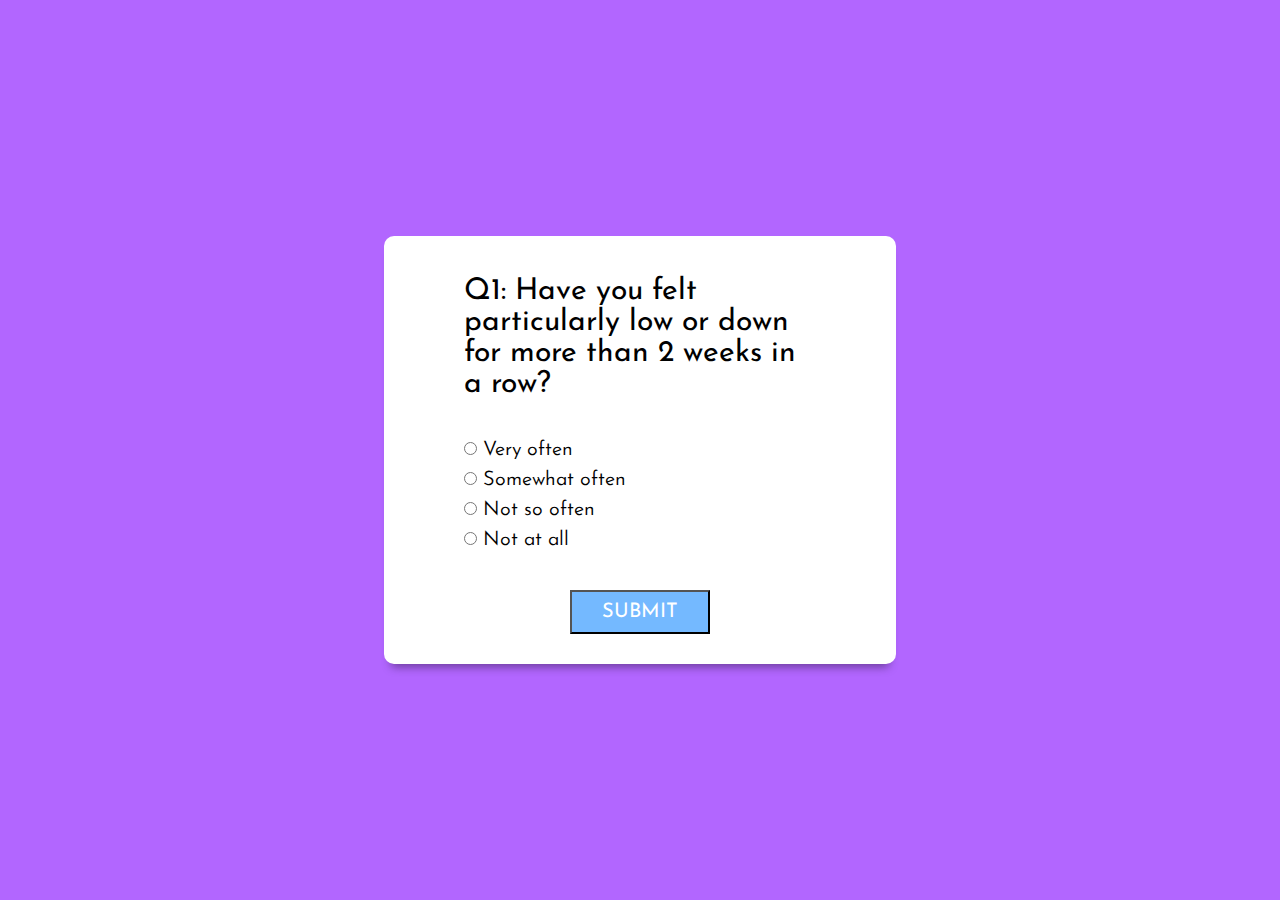
<file: mental/mental_index.html>
<!DOCTYPE html>
<html lang="en">

<head>
    <meta charset="UTF-8">
    <meta http-equiv="X-UA-Compatible" content="IE=edge">
    <meta name="viewport" content="width=device-width, initial-scale=1.0">
    <title>Health is Wealth- Mental Test</title>
    <link rel="stylesheet" href="mental_style.css">
    <link rel="icon" href="/favicon.png" type="image/png">

</head>

<body>
    <div class="main">
        <div class="inner">
            <h2 class="question">Question </h2>
            <ul>
                <li>
                    <input type="radio" name='answer' class='answer' id="ans1">
                    <label for="ans1" id="option1">Answer option</label>
                </li>
                <li>
                    <input type="radio" name='answer' class='answer' id="ans2">
                    <label for="ans2" id="option2">Answer option</label>
                </li>
                <li>
                    <input type="radio" name='answer' class='answer' id="ans3">
                    <label for="ans3" id="option3">Answer option</label>
                </li>
                <li>
                    <input type="radio" name='answer' class='answer' id="ans4">
                    <label for="ans4" id="option4">Answer option</label>
                </li>
                <button id="submit">Submit</button>
                <div id="showsurvey" class="survey"></div>
            </ul>
        </div>
    </div>
    <script src="mental_script.js"></script>
</body>

</html>
</file>
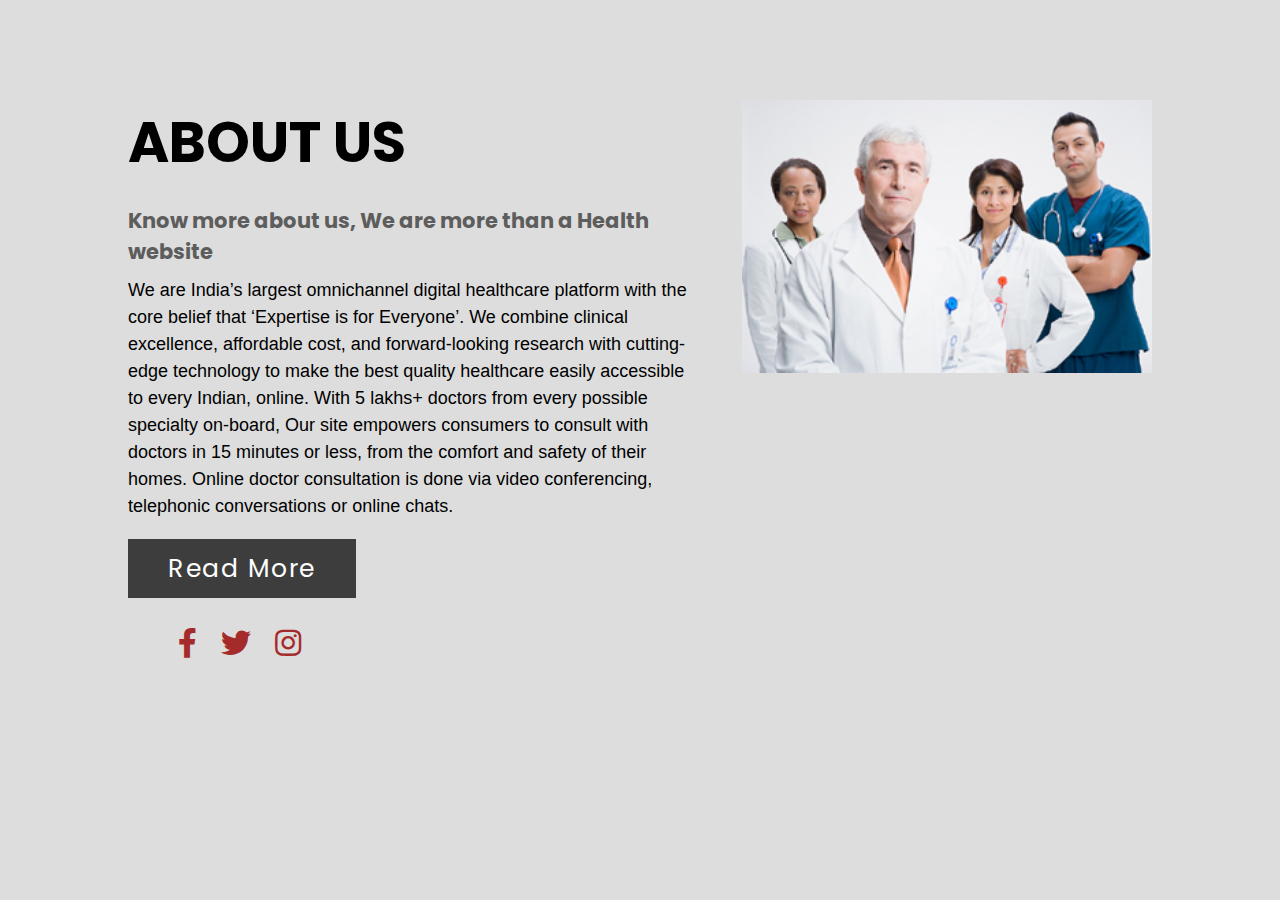
<file: navbar/aboutus.html>
<!DOCTYPE html>
<html>
<head>
	<title>About Us </title>
	<meta charset="utf-8">
	<meta name="viewport" content="width=device-width, initial-scale=1.0">
    <link rel="stylesheet" type="text/css" href="aboutus.css">
	<link rel="stylesheet" href="https://pro.fontawesome.com/releases/v5.10.0/css/all.css">
    <link rel="icon" href="/favicon.png" type="image/png">
	
</head>	
<body>
	<div class="section">
		<div class="container">
			<div class="content-section">
				<div class="title">
					<h1>About Us</h1>
				</div>
				<div class="content">
					<h3>Know more about us, We are more than a Health website</h3>
					<p>We are India’s largest omnichannel digital healthcare platform with the core belief that ‘Expertise is for Everyone’. We combine clinical excellence, affordable cost, and forward-looking research with cutting-edge technology to make the best quality healthcare easily accessible to every Indian, online.
                        With 5 lakhs+ doctors from every possible specialty on-board, Our site empowers consumers to consult with doctors in 15 minutes or less, from the comfort and safety of their homes. Online doctor consultation is done via video conferencing, telephonic conversations or online chats.
                    </p>
					<div class="button">
						<a href="">Read More</a>
					</div>
				</div>
				<div class="social">
					<a href=""><i class="fab fa-facebook-f"></i></a>
					<a href=""><i class="fab fa-twitter"></i></a>
					<a href=""><i class="fab fa-instagram"></i></a>
				</div>
			</div>
			<div class="image-section">
				<img src="aboutus.jpg">
			</div>
		</div>
	</div>
	
</body>
</html>
</file>
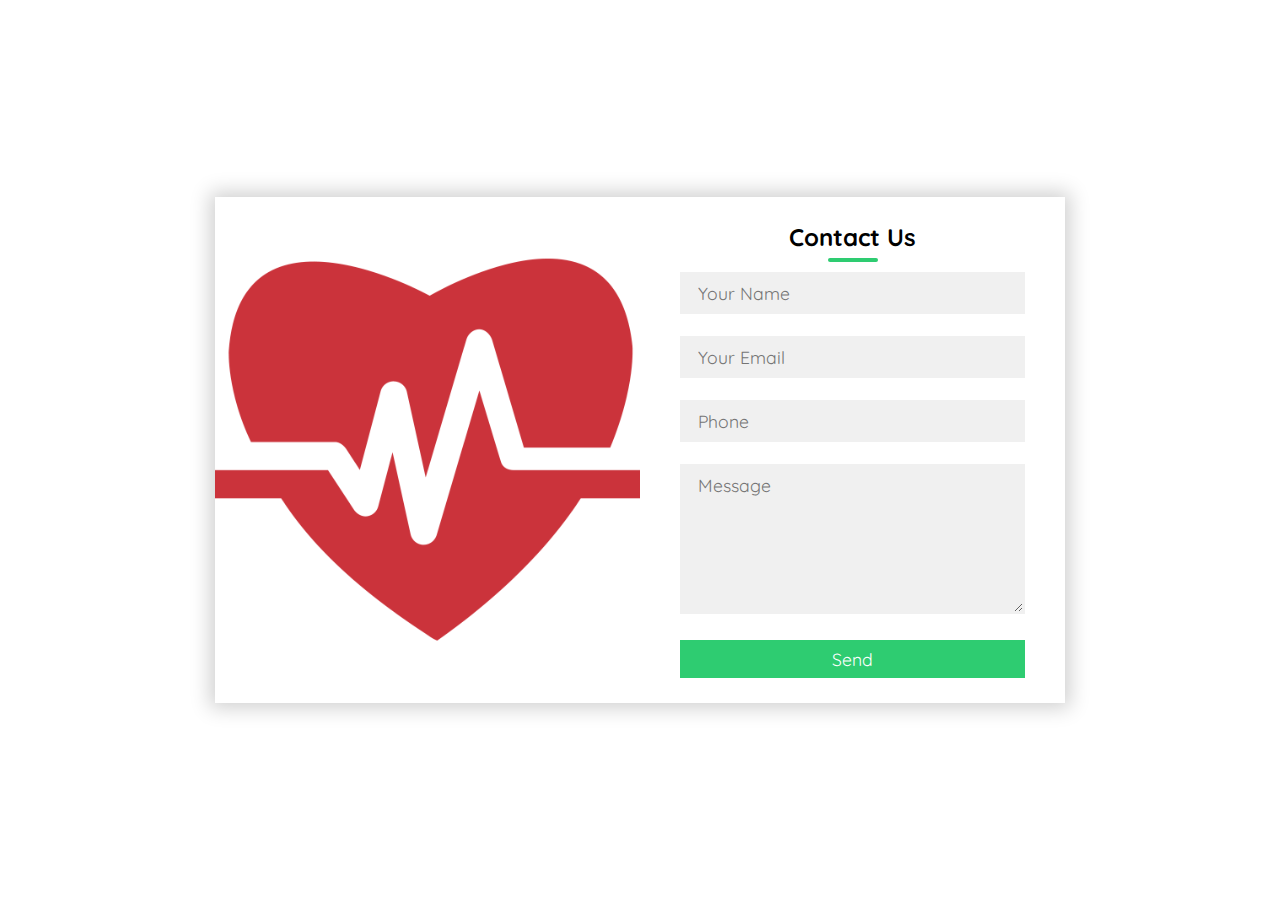
<file: navbar/contactus.html>
<!DOCTYPE html>
<html>
<head>
	<title>Contact us</title>
	<link rel="stylesheet" type="text/css" href="contactus.css">
	<link href="https://fonts.googleapis.com/css?family=Quicksand&display=swap" rel="stylesheet">
	<meta name="viewport" content="width=device-width,initial-scale=1.0,minimum-scale=1.0,maximum-scale=1.0">
    <link rel="icon" href="/favicon.png" type="image/png">
</head>
<body>
	<div class="container">
		<div class="contact-box">
			<div class="left">
            </div>
			<div class="right">
				<h2>Contact Us</h2>
				<input type="text" class="field" placeholder="Your Name">
				<input type="text" class="field" placeholder="Your Email">
				<input type="text" class="field" placeholder="Phone">
				<textarea placeholder="Message" class="field"></textarea>
				<button class="btn">Send</button>
			</div>
		</div>
	</div>
</body>
</html>
</file>
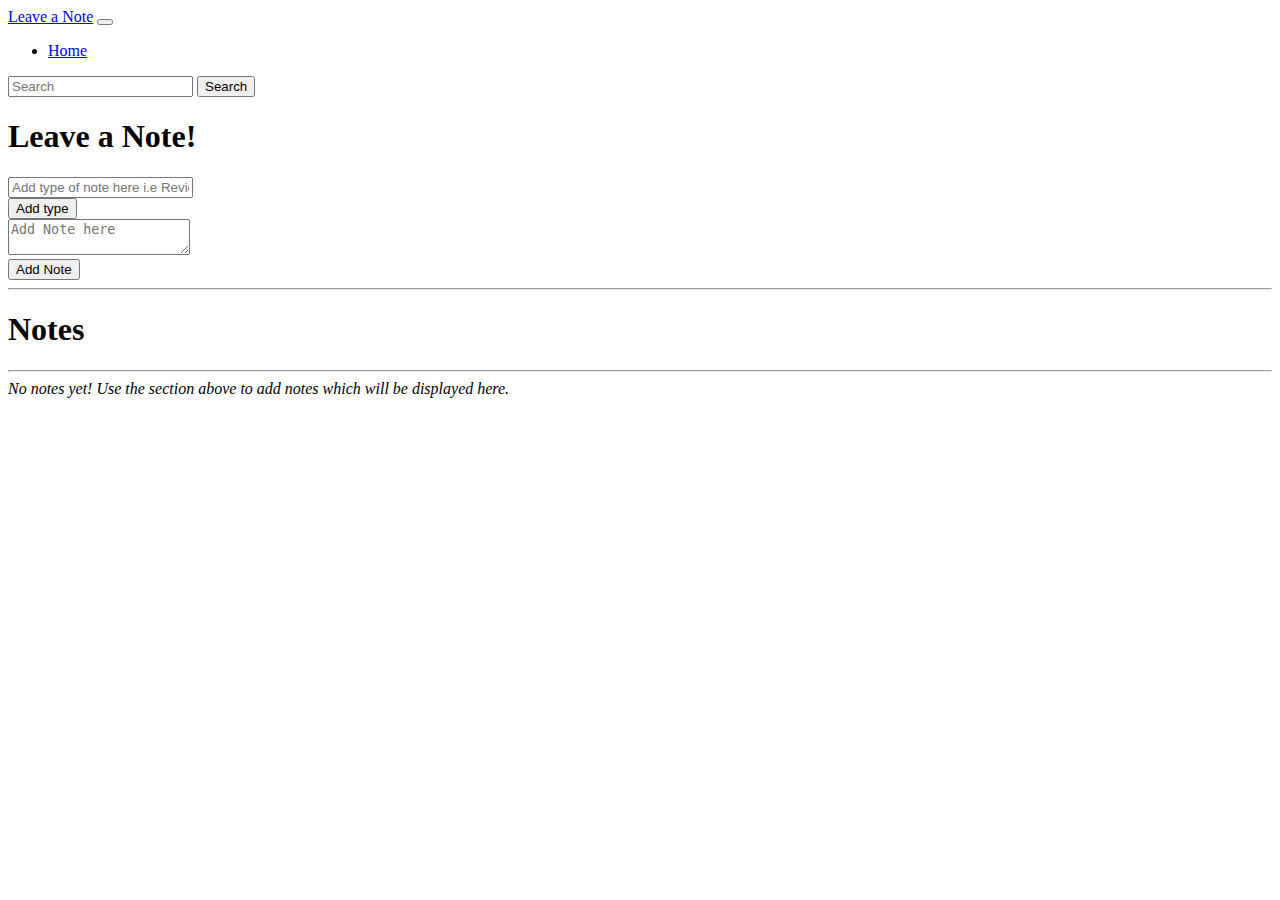
<file: notes/notes.html>
<!DOCTYPE html>
<html lang="en">

<head>
    <meta charset="UTF-8">
    <meta http-equiv="X-UA-Compatible" content="IE=edge">
    <meta name="viewport" content="width= , initial-scale=1.0">
    <title>Leave a Note</title>
    <link href="https://cdn.jsdelivr.net/npm/bootstrap@5.1.0/dist/css/bootstrap.min.css" rel="stylesheet"
        integrity="sha384-KyZXEAg3QhqLMpG8r+8fhAXLRk2vvoC2f3B09zVXn8CA5QIVfZOJ3BCsw2P0p/We" crossorigin="anonymous">
    <link rel="icon" href="/favicon.png" type="image/png">

</head>

<body>
    <nav class="navbar navbar-expand-lg navbar-dark bg-dark">
        <div class="container-fluid">
            <a class="navbar-brand" href="#">Leave a Note</a>
            <button class="navbar-toggler" type="button" data-bs-toggle="collapse"
                data-bs-target="#navbarSupportedContent" aria-controls="navbarSupportedContent" aria-expanded="false"
                aria-label="Toggle navigation">
                <span class="navbar-toggler-icon"></span>
            </button>
            <div class="collapse navbar-collapse" id="navbarSupportedContent">
                <ul class="navbar-nav me-auto mb-2 mb-lg-0">
                    <li class="nav-item">
                        <a class="nav-link active" aria-current="page" href="#">Home</a>
                    </li>

                </ul>
                <form class="d-flex">
                    <input class="form-control me-2" id="searchtxt" type="search" placeholder="Search"
                        aria-label="Search">
                    <button class="btn btn-outline-success" type="submit">Search</button>
                </form>
            </div>
        </div>
    </nav>

    <div class="container my-3">
        <h1 id="h1">Leave a Note!</h1>
        <div class="card" ">
            <div class=" card-body">

            <div class="mb-3">
                <input type="email" class="form-control" id="titleinput"
                    placeholder="Add type of note here i.e Review/Suggestion/Feedback/Complaint/Help">
            </div>
            <button type="button" id="titlebtn" class="btn btn-primary">Add type </button>
            <div class="form-floating">
                <textarea class="form-control" placeholder="Add Note here" id="addtxtarea"></textarea>
            </div>
            <button id="addbtn" type="button" class="btn btn-success">Add Note</button>
        </div>
    </div>
    <hr>
    <h1> Notes</h1>
    <hr>
    <div id="notes" class="row container-fluid"> </div>

    </div>
    </div>


    <script src="https://cdn.jsdelivr.net/npm/@popperjs/core@2.9.3/dist/umd/popper.min.js"
        integrity="sha384-eMNCOe7tC1doHpGoWe/6oMVemdAVTMs2xqW4mwXrXsW0L84Iytr2wi5v2QjrP/xp"
        crossorigin="anonymous"></script>
    <script src="https://cdn.jsdelivr.net/npm/bootstrap@5.1.0/dist/js/bootstrap.min.js"
        integrity="sha384-cn7l7gDp0eyniUwwAZgrzD06kc/tftFf19TOAs2zVinnD/C7E91j9yyk5//jjpt/"
        crossorigin="anonymous"></script>
    <script src="notes.js"></script>
</body>

</html>
</file>
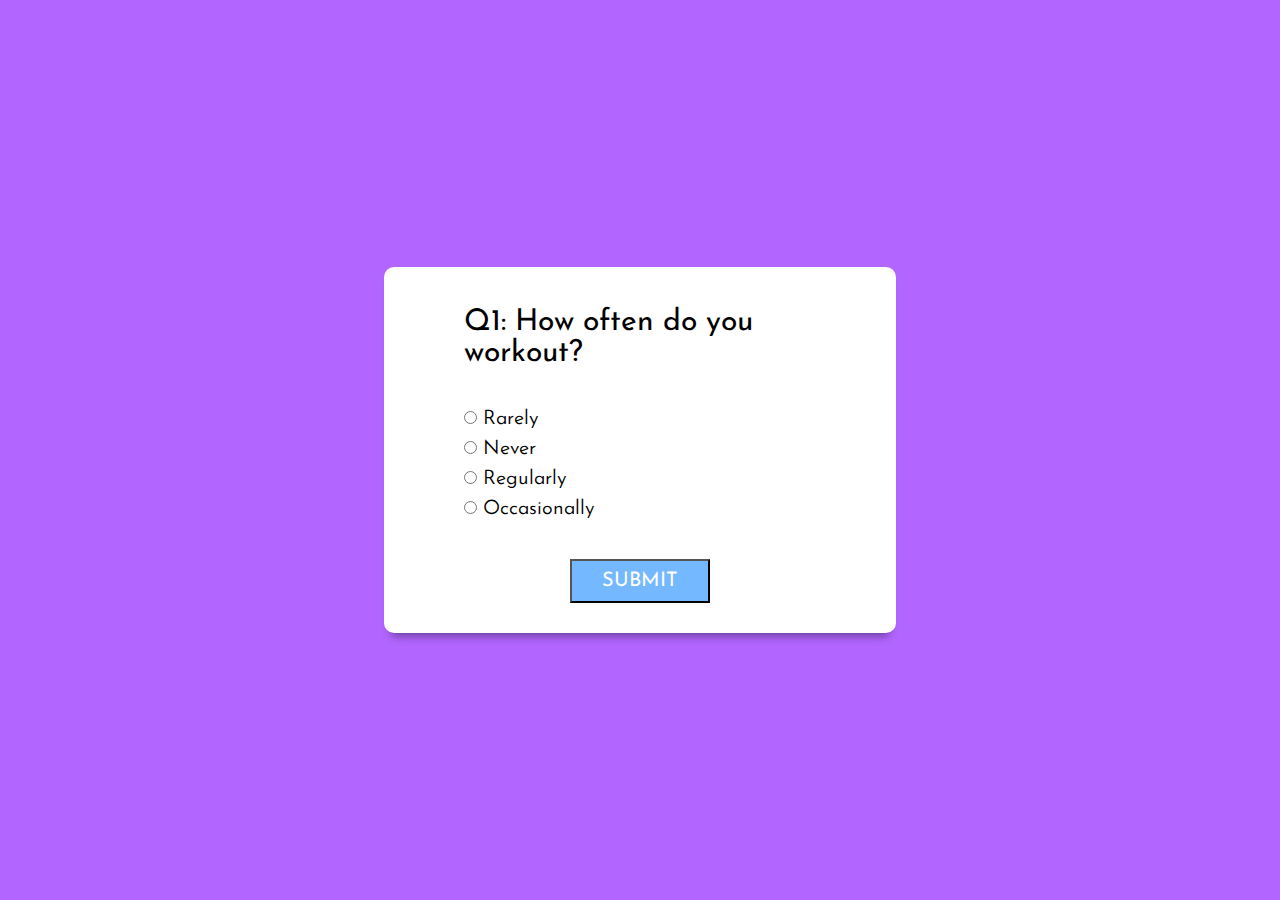
<file: physical/physical_index.html>
<!DOCTYPE html>
<html lang="en">

<head>
    <meta charset="UTF-8">
    <meta http-equiv="X-UA-Compatible" content="IE=edge">
    <meta name="viewport" content="width=device-width, initial-scale=1.0">
    <title>Health is Wealth-Physical Test</title>
    <link rel="stylesheet" href="physical_style.css">
    <link rel="icon" href="/favicon.png" type="image/png">
</head>

<body>
    <div class="main">
        <div class="inner">
            <h2 class="question">Question </h2>
            <ul>
                <li>
                    <input type="radio" name='answer' class='answer' id="ans1">
                    <label for="ans1" id="option1">Answer option</label>
                </li>
                <li>
                    <input type="radio" name='answer' class='answer' id="ans2">
                    <label for="ans2" id="option2">Answer option</label>
                </li>
                <li>
                    <input type="radio" name='answer' class='answer' id="ans3">
                    <label for="ans3" id="option3">Answer option</label>
                </li>
                <li>
                    <input type="radio" name='answer' class='answer' id="ans4">
                    <label for="ans4" id="option4">Answer option</label>
                </li>
                <button id="submit">Submit</button>
                <div id="showsurvey" class="survey"></div>
            </ul>
        </div>
    </div>
    <script src="physical_script.js"></script>
</body>

</html>
</file>
<file: mental/mental_style.css>
@import url('https://fonts.googleapis.com/css2?family=Josefin+Sans:ital@1&display=swap');

*{
    margin:0;
    padding: 0;
    box-sizing: border-box;
    font-family: 'Josefin Sans', sans-serif;
    font-weight: 350;
}

html{
    font-size: 62.5%;
}

.main{
     width: 100vw;
     min-height: 100vh;
     display: grid;
     place-items: center;
     background-color:rgb(178, 102, 255);

}

.inner{
    width:40vw;
    background-color: white;
    padding: 3rem 8rem;
    border-radius: 1rem;
    box-shadow: 0 1rem 1rem -0.7rem rgba(0,0,0,0.4);
   
}

.inner h2{
    font-size: 3rem;
    font-weight:400;
    margin: 1rem 0 4rem 0;
}

.inner li{
    font-size: 2rem;
    margin-top: 1rem;;
    list-style: none;
}

input{
    cursor: pointer;
}

#submit, .btn{
    padding:1rem 3rem;
    outline: none;
    font-size: 2rem;
    font-weight: 400;
    display: block;
    margin :auto;
    text-transform: uppercase;
    color:white;
    background-color: #74b9ff;
    margin-top:4rem;
    cursor: pointer;
}

#submit:hover{
    background-color: #0984e3;
}

#showsurvey div{
    
    margin-top: 3rem;
    padding: 3rem 4rem;
    box-shadow: 0 1rem 1rem -0.7rem rgba(0,0,0,0.4);
    border-radius: 1rem;
    
}

#showsurvey h3{
    font-size: 3rem;
    text-align: center;
}

#showsurvey h4{
    font-size: 2rem;
    text-align: center;
}

#showsurvey .btn{
    margin-top: 2rem;
    background-color:rgb(54, 69, 79);
    color:#fff;
}
#showsurvey .btn a{
    margin-top: 2rem;
    background-color:rgb(54, 69, 79);
    color:#fff;
}
#showsurvey .btn a:hover{
    background-color: black;
    color:#fff;
}

#showsurvey .btn:hover{
    background-color: black;
    color:#fff;
}

.survey{
    display: none;
}
</file>
<file: navbar/aboutus.css>
@import url('https://fonts.googleapis.com/css2?family=Poppins:wght@200;300;400&display=swap');
*{
	margin:0px;
	padding:0px;
	box-sizing: border-box;
	font-family: 'Poppins', sans-serif;
}
.section{
	width: 100%;
	min-height: 100vh;
	background-color: #ddd;
}
.container{
	width: 80%;
	display: block;
	margin:auto;
	padding-top: 100px;
}
.content-section{
	float: left;
	width: 55%;
}
.image-section{
	float: right;
	width: 40%;
}
.image-section img{
	width: 100%;
	height: auto;
}
.content-section .title{
	text-transform: uppercase;
	font-size: 28px;
}
.content-section .content h3{
	margin-top: 20px;
	color:#5d5d5d;
	font-size: 21px;
}
.content-section .content p{
	margin-top: 10px;
	font-family: sans-serif;
	font-size: 18px;
	line-height: 1.5;
}
.content-section .content .button{
	margin-top: 30px;
}
.content-section .content .button a{
	background-color: #3d3d3d;
	padding:12px 40px;
	text-decoration: none;
	color:#fff;
	font-size: 25px;
	letter-spacing: 1.5px;
}
.content-section .content .button a:hover{
	background-color: #a52a2a;
	color:#fff;
}
.content-section .social{
	margin: 40px 40px;
}
.content-section .social i{
	color:#a52a2a;
	font-size: 30px;
	padding:0px 10px;
}
.content-section .social i:hover{
	color:#3d3d3d;
}
@media screen and (max-width: 768px){
	.container{
	width: 80%;
	display: block;
	margin:auto;
	padding-top:50px;
}
.content-section{
	float:none;
	width:100%;
	display: block;
	margin:auto;
}
.image-section{
	float:none;
	width:100%;
	
}
.image-section img{
	width: 100%;
	height: auto;
	display: block;
	margin:auto;
}
.content-section .title{
	text-align: center;
	font-size: 19px;
}
.content-section .content .button{
	text-align: center;
}
.content-section .content .button a{
	padding:9px 30px;
}
.content-section .social{
	text-align: center;
}

}
</file>
<file: navbar/contactus.css>
*{
	padding: 0;
	margin: 0;
	box-sizing: border-box;
	font-family: 'Quicksand', sans-serif;
}

body{
	height: 100vh;
	width: 100%;
}

.container{
	position: relative;
	width: 100%;
	height: 100%;
	display: flex;
	justify-content: center;
	align-items: center;
	padding: 20px 100px;
}

.container:after{
	content: '';
	position: absolute;
	width: 100%;
	height: 100%;
	left: 0;
	top: 0;
	
	background-size: cover;
	filter: blur(50px);
	z-index: -1;
}
.contact-box{
	max-width: 850px;
	display: grid;
	grid-template-columns: repeat(2, 1fr);
	justify-content: center;
	align-items: center;
	text-align: center;
	background-color: #fff;
	box-shadow: 0px 0px 19px 5px rgba(0,0,0,0.19);
}

.left{
	background: url("/favicon.png") no-repeat center;
	background-size: cover;
	height: 100%;
}

.right{
	padding: 25px 40px;
}

h2{
	position: relative;
	padding: 0 0 10px;
	margin-bottom: 10px;
}

h2:after{
	content: '';
    position: absolute;
    left: 50%;
    bottom: 0;
    transform: translateX(-50%);
    height: 4px;
    width: 50px;
    border-radius: 2px;
    background-color: #2ecc71;
}

.field{
	width: 100%;
	border: 2px solid rgba(0, 0, 0, 0);
	outline: none;
	background-color: rgba(230, 230, 230, 0.6);
	padding: 0.5rem 1rem;
	font-size: 1.1rem;
	margin-bottom: 22px;
	transition: .3s;
}

.field:hover{
	background-color: rgba(0, 0, 0, 0.1);
}

textarea{
	min-height: 150px;
}

.btn{
	width: 100%;
	padding: 0.5rem 1rem;
	background-color: #2ecc71;
	color: #fff;
	font-size: 1.1rem;
	border: none;
	outline: none;
	cursor: pointer;
	transition: .3s;
}

.btn:hover{
    background-color: #27ae60;
}

.field:focus{
    border: 2px solid rgba(30,85,250,0.47);
    background-color: #fff;
}

@media screen and (max-width: 880px){
	.contact-box{
		grid-template-columns: 1fr;
	}
	.left{
		height: 200px;
	}
}
</file>
<file: physical/physical_style.css>
@import url('https://fonts.googleapis.com/css2?family=Josefin+Sans:ital@1&display=swap');

*{
    margin:0;
    padding: 0;
    box-sizing: border-box;
    font-family: 'Josefin Sans', sans-serif;
    font-weight: 350;
}

html{
    font-size: 62.5%;
}

.main{
     width: 100vw;
     min-height: 100vh;
     display: grid;
     place-items: center;
     background-color:rgb(178, 102, 255);
}

.inner{
    width:40vw;
    background-color: white;
    padding: 3rem 8rem;
    border-radius: 1rem;
    box-shadow: 0 1rem 1rem -0.7rem rgba(0,0,0,0.4);
   
}

.inner h2{
    font-size: 3rem;
    font-weight:400;
    margin: 1rem 0 4rem 0;
}

.inner li{
    font-size: 2rem;
    margin-top: 1rem;;
    list-style: none;
}

input{
    cursor: pointer;
}

#submit, .btn{
    padding:1rem 3rem;
    outline: none;
    font-size: 2rem;
    font-weight: 400;
    display: block;
    margin :auto;
    text-transform: uppercase;
    color:white;
    background-color: #74b9ff;
    margin-top:4rem;
    cursor: pointer;
}

#submit:hover{
    background-color: #0984e3;
}

#showsurvey div{
    
    margin-top: 3rem;
    padding: 3rem 4rem;
    box-shadow: 0 1rem 1rem -0.7rem rgba(0,0,0,0.4);
    border-radius: 1rem;
    
}

#showsurvey h3{
    font-size: 3rem;
    text-align: center;
}

#showsurvey h4{
    font-size: 2rem;
    text-align: center;
}

#showsurvey .btn{
    margin-top: 2rem;
    background-color:rgb(54, 69, 79);
    color:#fff;
}
#showsurvey .btn:hover{
    background-color: black;
    color:#fff;
}

.survey{
    display: none;
}
</file>
